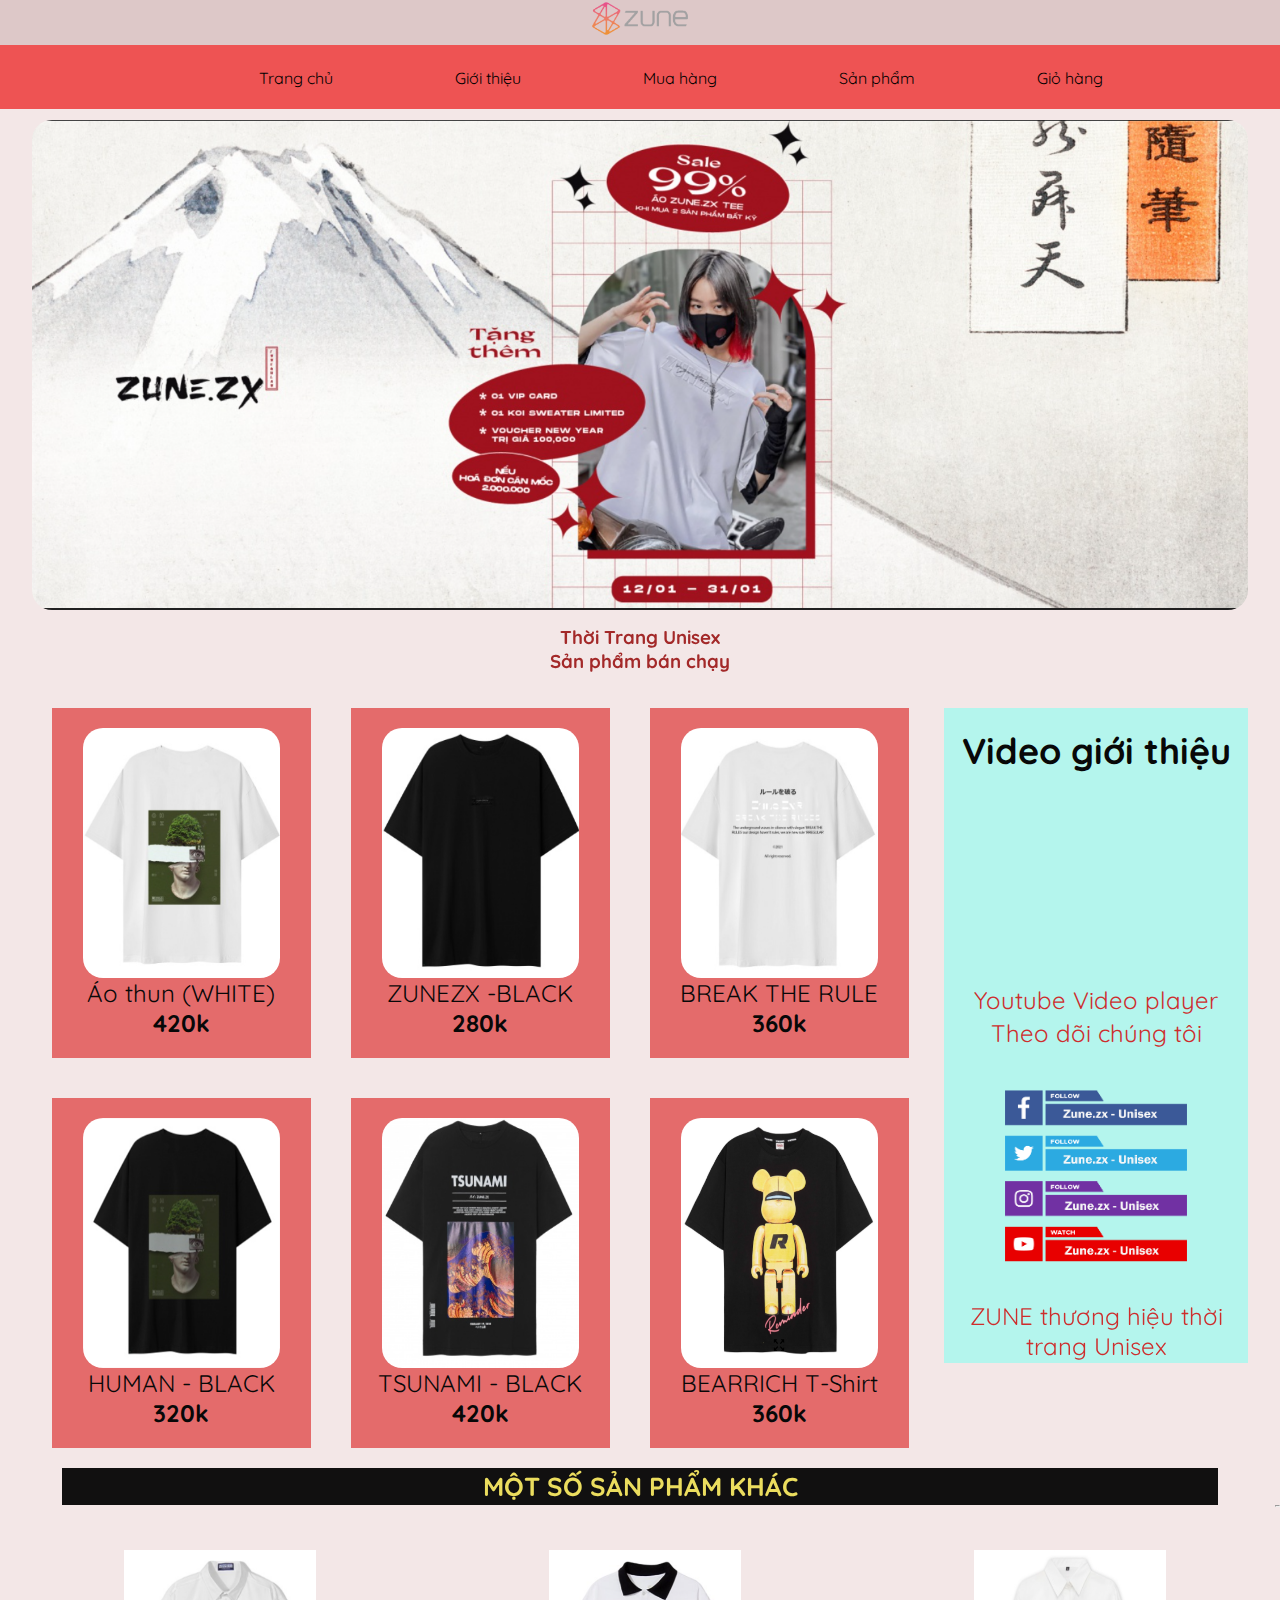
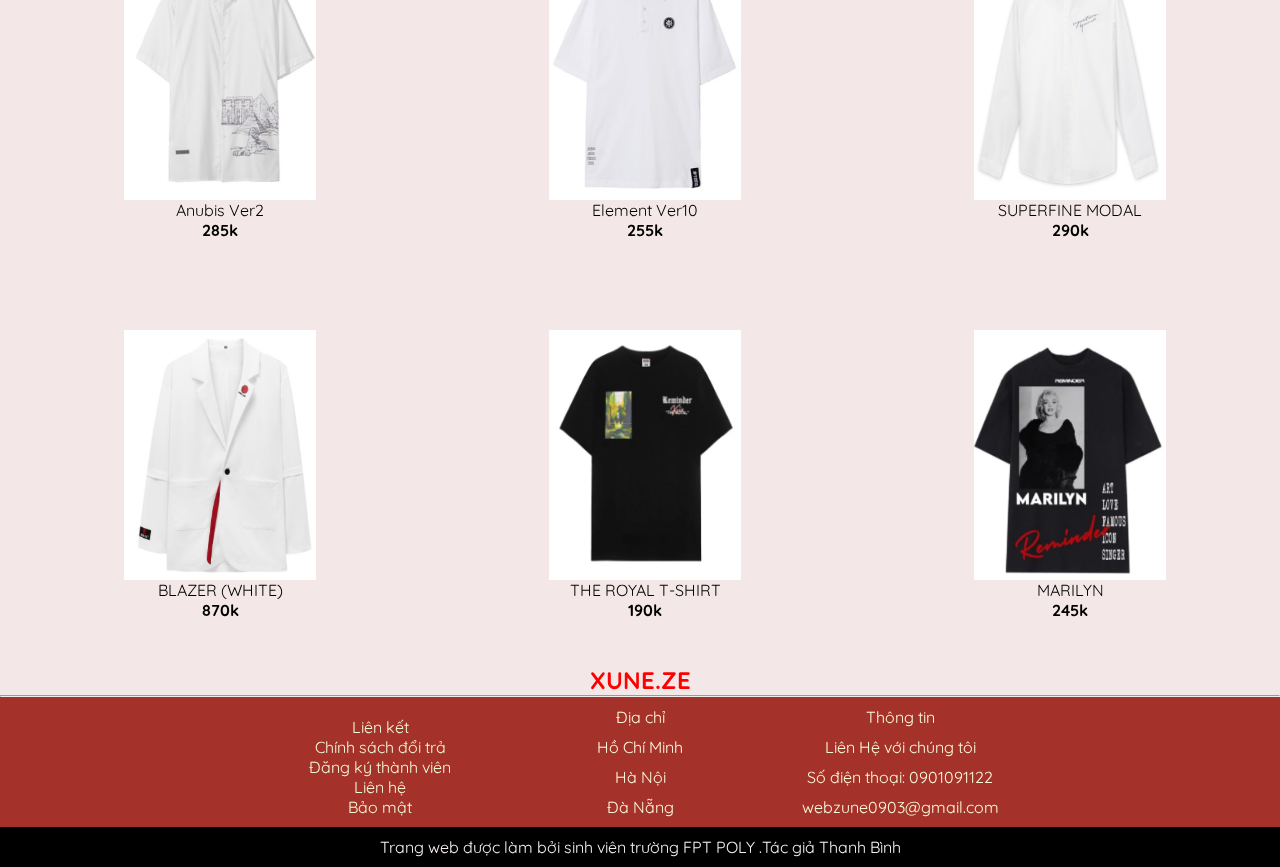
<file: index.html>
<html lang="en">
<head>
    <meta charset="UTF-8">
    <meta http-equiv="X-UA-Compatible" content="IE=edge">
    <meta name="viewport" content="width=device-width, initial-scale=1.0">
    <title>Trang chủ - ASM WEB1013</title>
    <!--styles-->
    <link href="./CSS/styles.css" rel="stylesheet" />
</head>
<body> 
    <header>
        <div class="thongbao">
          <img class="logothuonghieu" src="./images/logo.png" alt="">
        </div>

        <div class="menu-logo">
            <div class="logo">
                <nav class="phandau">
                    <a href="index.html">Trang chủ</a>
                    <a href="gioithieu.html">Giới thiệu</a>
                    <a href="login.html">Mua hàng</a>
                    <a href="sanpham.html">Sản phẩm</a>
                   
                    <a href="giohang.html" > Giỏ hàng </a>  
                </nav>
            </div>
             
        </div>
    </header>
    
    <div class="banner">
        <img src="images/hinhbanner.png" alt="">
        <div class="product">
            <h3 class ="heading"> Thời Trang Unisex <br> Sản phẩm bán chạy </h3>
        </div>

        <did class="row"> 
            <div class="leftcolumn">
            <div class="card-news">
                <a href="details.html"><img  class="images" src="images/áo thun.png"></a>   
                <p> Áo thun (WHITE)</p>
                <b>420k</b>
            </div>
            <div class="card-news">             
                <a href="details.html"><img   class="images" src="images/hinhao2.png"></a>   
                <p>ZUNEZX -BLACK
                    </p>
                <b>280k</b>
            </div>

            <div class="card-news"> 
                <a href="details.html"><img class="images"  src="images/hinhao3.png"></a>   
                <p> BREAK THE RULE 
                   </p>
                <b>360k</b>
            </div>

            <div class="card-news">
                <a href="details.html"><img  class="images" src="images/hinhao6.png"></a>   
                <p>HUMAN  - BLACK
                    </p>
                <b>320k</b>
            </div>

            <div class="card-news">
                <a href="details.html"><img  class="images" src="images/hinh4.png"></a>   
                <p> TSUNAMI  - BLACK
                  </p>
                <b>420k</b>
            </div>

            <div class="card-news">
                <a href="details.html"><img  class="images" src="images/hinhao5.png"></a>   
                <p> BEARRICH T-Shirt
                  </p>
                <b>360k</b>
            </div>

        </div>
        <div class="rightcolumn">
            <div class="cardvideo">
                <h2> Video giới thiệu </h2>
                <br>
                <iframe  src="https://www.youtube.com/embed/mnlqII5BN1E" title="YouTube video player" frameborder="0" allow="accelerometer; autoplay; clipboard-write; encrypted-media; gyroscope; picture-in-picture" allowfullscreen></iframe><br>
                <br> <p>Youtube Video player</p>
                <p>Theo dõi chúng tôi</p>
                <p><img  class="images" src="images/png.png">
            ZUNE thương hiệu thời trang Unisex</p> 
            </div></div>
        </div>
    </div>
    <div class="product"> <h2 class="heading2" ><b>MỘT SỐ SẢN PHẨM KHÁC</b></h2>  </div>  
    <div class="product">
        <div class="list-product">
            <div class="product-item">
            <img   class="images" src="images/sơ mi nữa nè.png" alt=""> 
            <p> Anubis Ver2
          </p>
          <b>285k</b>
        </div>
        <div class="list-product">
            <div class="product-item">
       
            <img  class="images" src="images/lại là áo.png" alt=""> 
            <p> Element Ver10
          </p>
          <b>255k</b>
        </div>
        <div class="list-product">
            <div class="product-item">
       
            <img  class="images" src="images/sơ mi1.png" alt=""> 
            <p>SUPERFINE MODAL
          </p>
          <b>290k</b>
        </div></div>
        <div class="list-product">
            <div class="product-item">
       
            <img  class="images" src="images/áo số2.png" alt=""> 
            <p>BLAZER (WHITE)
                </p>
         
          <b>870k</b>
        </div></div>
        <div class="list-product">
            <div class="product-item">
       
            <img  class="images" src="images/áo đenn.png" alt=""> 
            <p> THE ROYAL T-SHIRT
                
          </p>
          <b>190k</b>
        </div></div>
        <div class="list-product">
            <div class="product-item">
       
            <img   class="images" src="images/áo đen.png" alt=""> 
            <p>MARILYN
          </p>
          <b>245k</b>
        </div></div>
    </div>
    </div>
    </div>
    
 

    <hr>
    <div class="product"> <h2 class="heading3" ><b>XUNE.ZE</b></h2>
        <hr>
      <footer>
            <div class="about footer-item">
              <a>Liên kết</a>
                <a href="">Chính sách đổi trả </a>
                <a href="">Đăng ký thành viên  </a>
                <a href="#">Liên hệ  </a>
                <a href="#">Bảo mật</a>
            </div>
            <div class="link footer-item">
                <a>Địa chỉ</a>
                <a href="#">Hồ Chí Minh</a>
                <a href="#">Hà Nội</a>
                <a href="#">Đà Nẵng</a>
            
            </div>
            <div class=" footer-item">
                <p> Thông tin</p>
                <p>Liên Hệ với chúng tôi </p>
                <p href=""> Số điện thoại: 0901091122 </p>
                <p href="">webzune0903@gmail.com</p>
    
        </div>
    </div> 
    <div class="tacgia">
        <p>Trang web được làm bởi sinh viên trường FPT POLY .Tác giả Thanh Bình</p>
    </div>


    <div class="backtotop">
        <a href="#top"><i class="bx bxs-chevron-up"></i></a>
    </div>
</body>
</html>
</file>
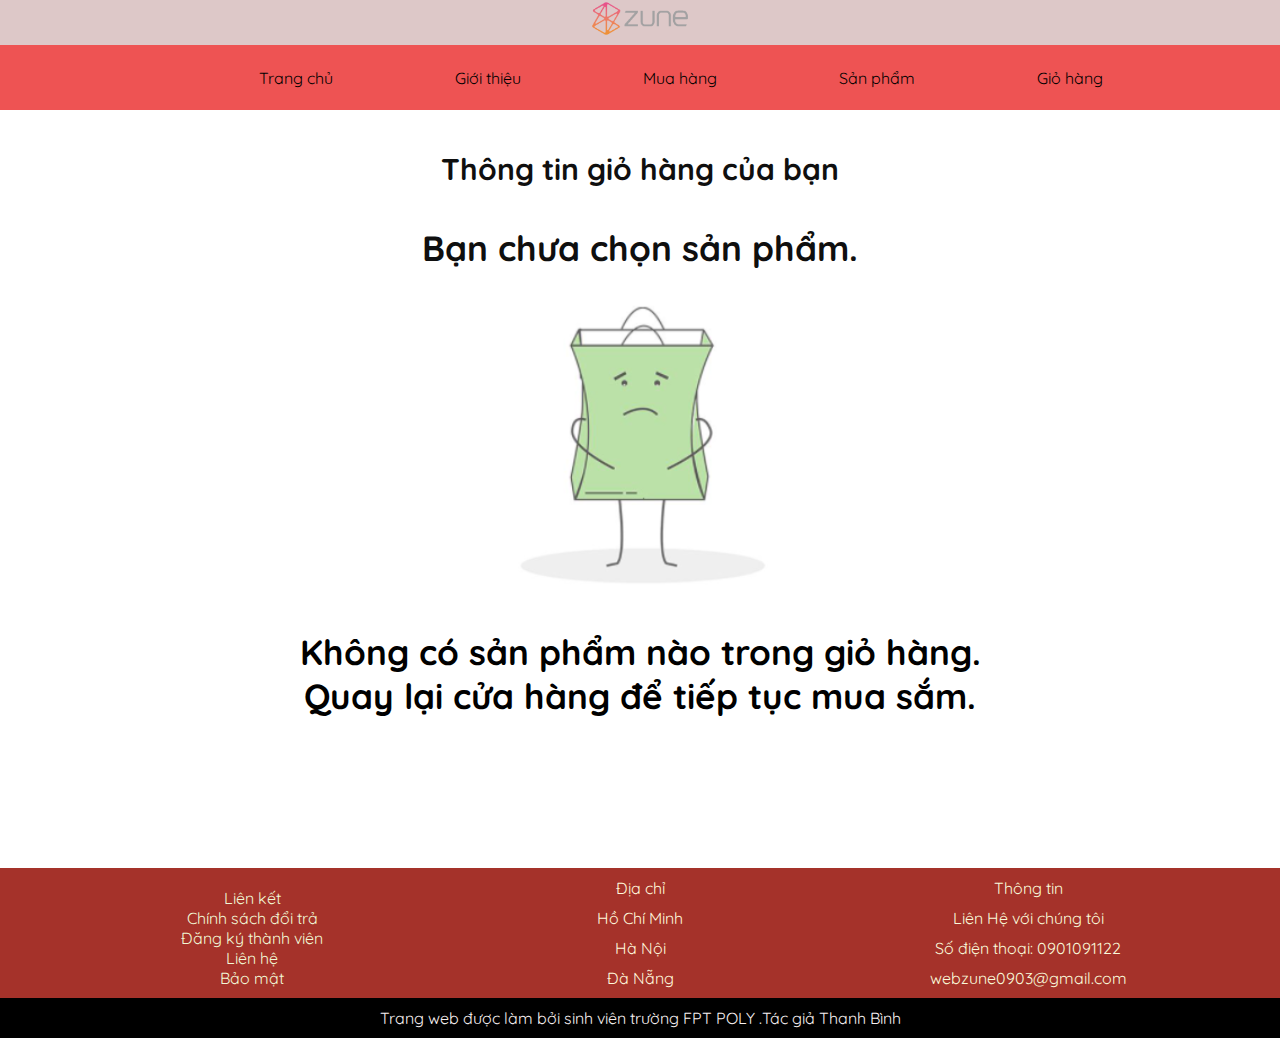
<file: giohang.html>
<!DOCTYPE html>
<html lang="en">
<head>
    <meta charset="UTF-8">
    <meta http-equiv="X-UA-Compatible" content="IE=edge">
    <meta name="viewport" content="width=device-width, initial-scale=1.0">
    <title>giỏ hàng của bạn</title>
    <link href="./CSS/giohang.css" rel="stylesheet" />
</head>
<body>
    <header>
        <div class="thongbao">
            <img class="logothuonghieu" src="./images/logo.png" alt="">
          </div>

        <div class="menu-logo">
            <div class="logo">
                <nav>
                    <a href="index.html">Trang chủ</a>
                    <a href="gioithieu.html">Giới thiệu</a>
                    <a href="login.html">Mua hàng</a>
                    <a href="sanpham.html">Sản phẩm</a>
                   
                    <a href="giohang.html" > Giỏ hàng </a>  
                </nav>
            </div>
        </div></header>
        
    </header>

    <div class="row">
        <div class="col-sm-12">
                <strong class="text1">Thông tin giỏ hàng của bạn</strong>
            
        <div class="text1">
            <br>
            <h3>Bạn chưa chọn sản phẩm.</h3>
            <div>
                <img src="./images/chưamhuasp.png">
            </div>
            <h4><a class="chonsp" href="sanpham.html">Không có sản phẩm nào trong giỏ hàng.
                <br> Quay lại cửa hàng để tiếp tục mua sắm.</a></h4>
        </div>
    </div>
</div>
    <footer>
        <div class="about footer-item">
          <a>Liên kết</a>
            <a href="">Chính sách đổi trả </a>
            <a href="">Đăng ký thành viên  </a>
            <a href="#">Liên hệ  </a>
            <a href="#">Bảo mật</a>
        </div>
        <div class="link footer-item">
            <a>Địa chỉ</a>
            <a href="#">Hồ Chí Minh</a>
            <a href="#">Hà Nội</a>
            <a href="#">Đà Nẵng</a>
        
        </div>
        <div class=" footer-item">
            <p> Thông tin</p>
            <p>Liên Hệ với chúng tôi </p>
            <p href=""> Số điện thoại: 0901091122 </p>
            <p href="">webzune0903@gmail.com</p>

    </div>
</div> 
<div class="tacgia">
    <p>Trang web được làm bởi sinh viên trường FPT POLY .Tác giả Thanh Bình</p>
</div>
</body>
</html>
</file>
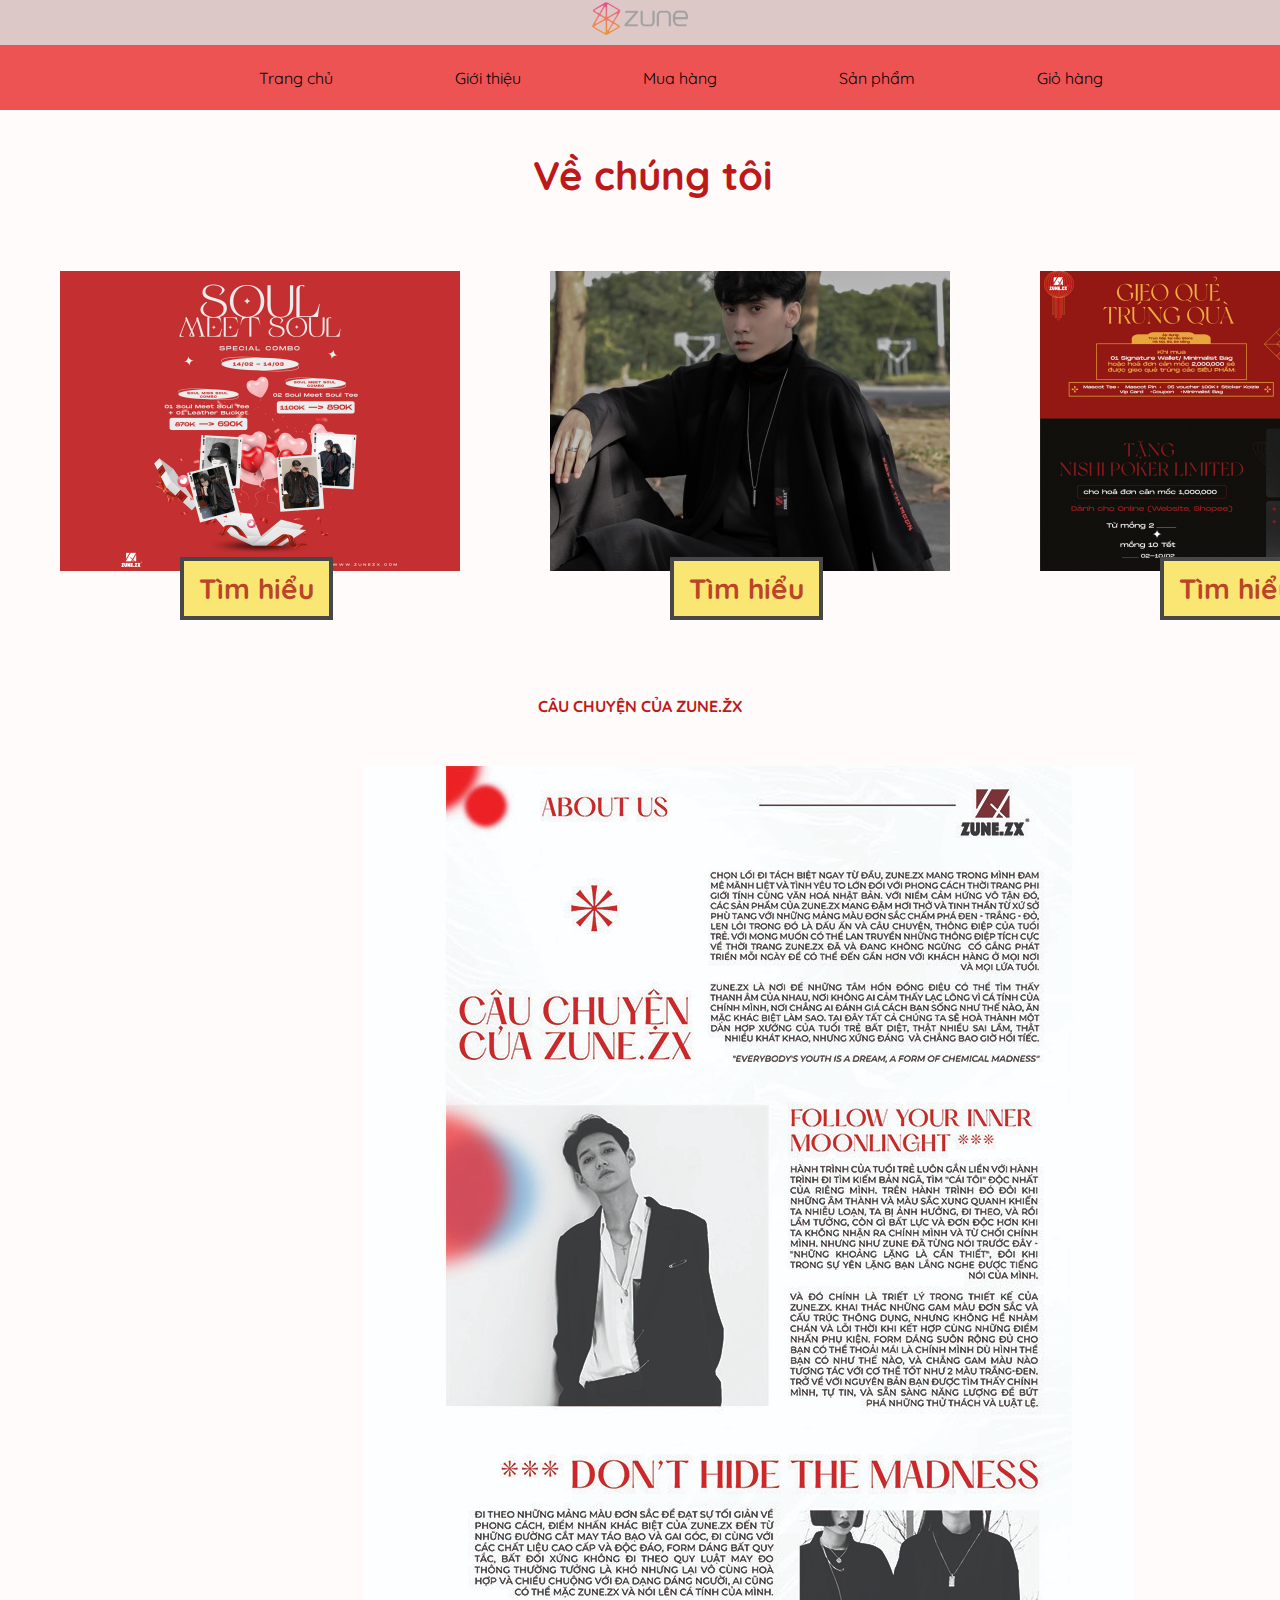
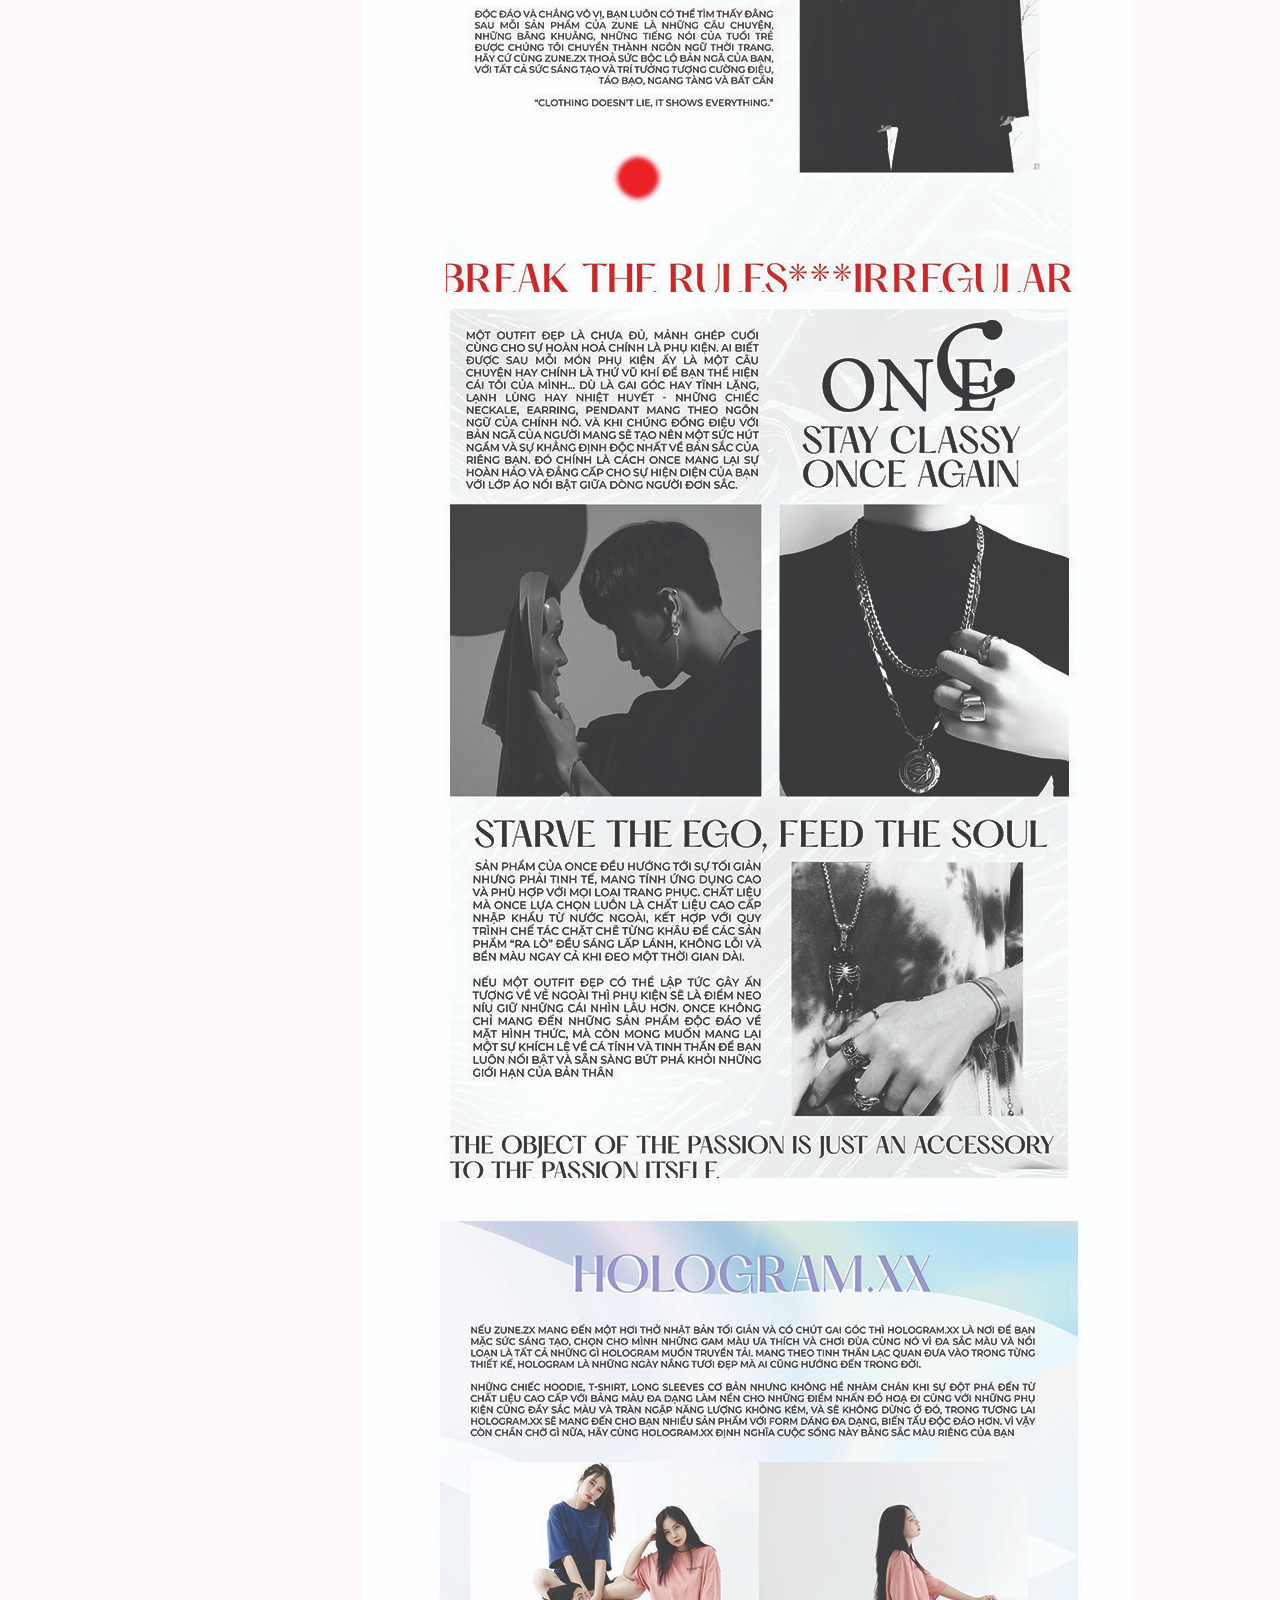
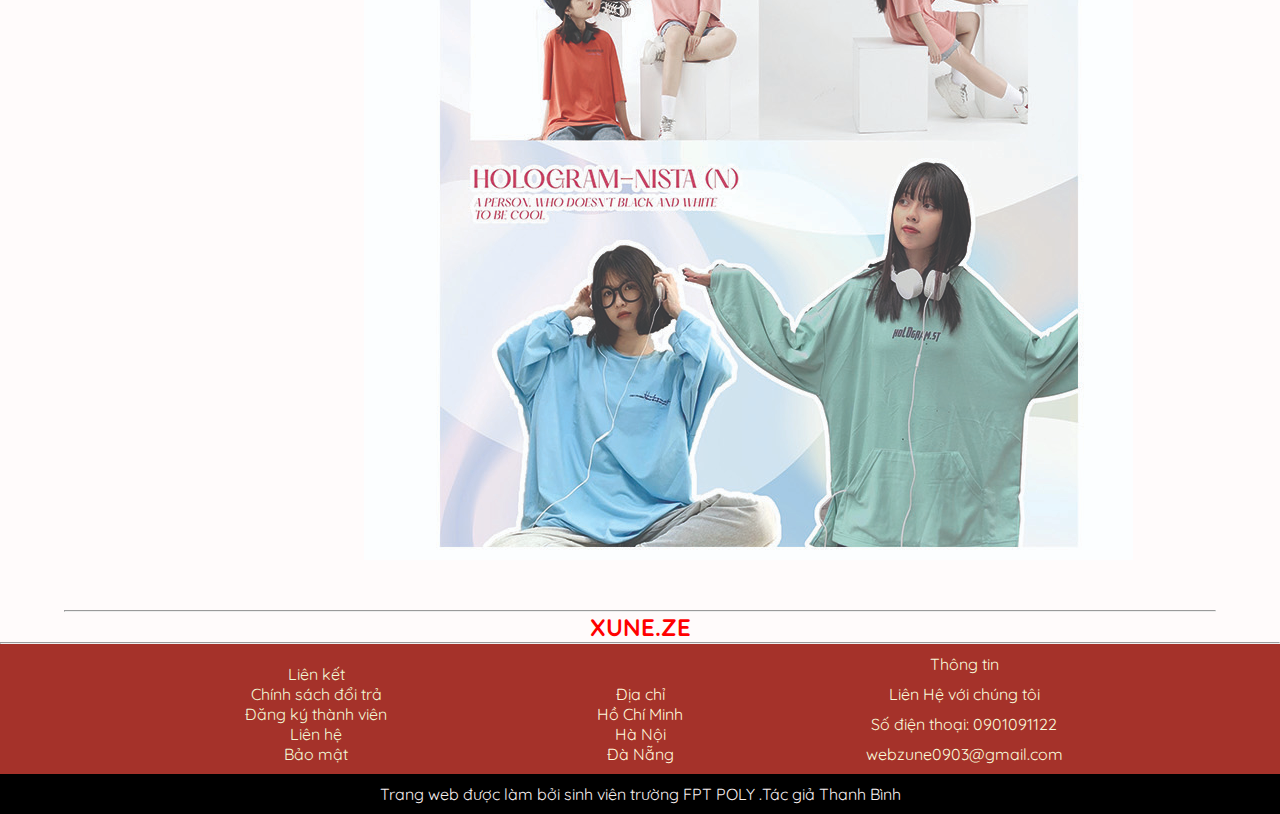
<file: gioithieu.html>
<html lang="en">
<head>
    <meta charset="UTF-8">
    <meta http-equiv="X-UA-Compatible" content="IE=edge">
    <meta name="viewport" content="width=device-width, initial-scale=1.0">
    <title> giới thiệu </title>
    <link href="./CSS/gioithieu.css" rel="stylesheet" />
</head>
<body>
    <header>
        <div class="thongbao">
            <img class="logothuonghieu" src="./images/logo.png" alt="">
          </div>

        <div class="menu-logo">
            <div class="logo">
                <nav>
                    <a href="index.html">Trang chủ</a>
                    <a href="gioithieu.html">Giới thiệu</a>
                    <a href="login.html">Mua hàng</a>
                    <a href="sanpham.html">Sản phẩm</a>
                   
                    <a href="giohang.html" > Giỏ hàng </a>  
                </nav>
            </div>
        </div></header>
        
    </header>
 


        <div class="main">
            <h1 class="heading">Về chúng tôi</h1>
            
            <div class="images">
                <div class="images-item">
                <img  class="anh" src="images/vlt1.png" alt="">
                <a href="" class="timhieu">Tìm hiểu</a>
            </div>
            
            <div class="images">
                <div class="images-item">
                <img class="anh" src="images/vlt2.jpg" alt="">
                <a href="" class="timhieu">Tìm hiểu</a>
               
            </div>
         
            <div class="images">
                <div class="images-item">
                <img  class="anh" src="images/vlt3.png" alt="">
               
                 <a href="" class="timhieu">Tìm hiểu</a>
                 
            </div>
            </div>
           
        </div>
        </div>
    </div>
<br><br>
        <div class="content">
            <div class="content-item">
            <h4>CÂU CHUYỆN
                CỦA ZUNE.ŽX </h4>
   
        </div>
        
            <div class="content-item">
             <img  class="anh2" src="images/về chúng tôi.jpg" alt="">
           
        </div>
    <hr>
</div>
    <div class="product"> <h2 class="heading3" ><b>XUNE.ZE</b></h2>
        <hr>
      <footer>
            <div class="about footer-item">
              <a>Liên kết</a>
                <a href="">Chính sách đổi trả </a>
                <a href="">Đăng ký thành viên  </a>
                <a href="#">Liên hệ  </a>
                <a href="#">Bảo mật</a>
            </div>
            <div class="link footer-item">
                <a>Địa chỉ</a>
                <a href="#">Hồ Chí Minh</a>
                <a href="#">Hà Nội</a>
                <a href="#">Đà Nẵng</a>
            
            </div>
            <div class=" footer-item">
                <p> Thông tin</p>
                <p>Liên Hệ với chúng tôi </p>
                <p href=""> Số điện thoại: 0901091122 </p>
                <p href="">webzune0903@gmail.com</p>
    
        </div>
    </div> 
    <div class="tacgia">
        <p>Trang web được làm bởi sinh viên trường FPT POLY .Tác giả Thanh Bình</p>
    </div>


    <div class="backtotop">
        <a href="#top"><i class="bx bxs-chevron-up"></i></a>
    </div>
</body>
</html>
</file>
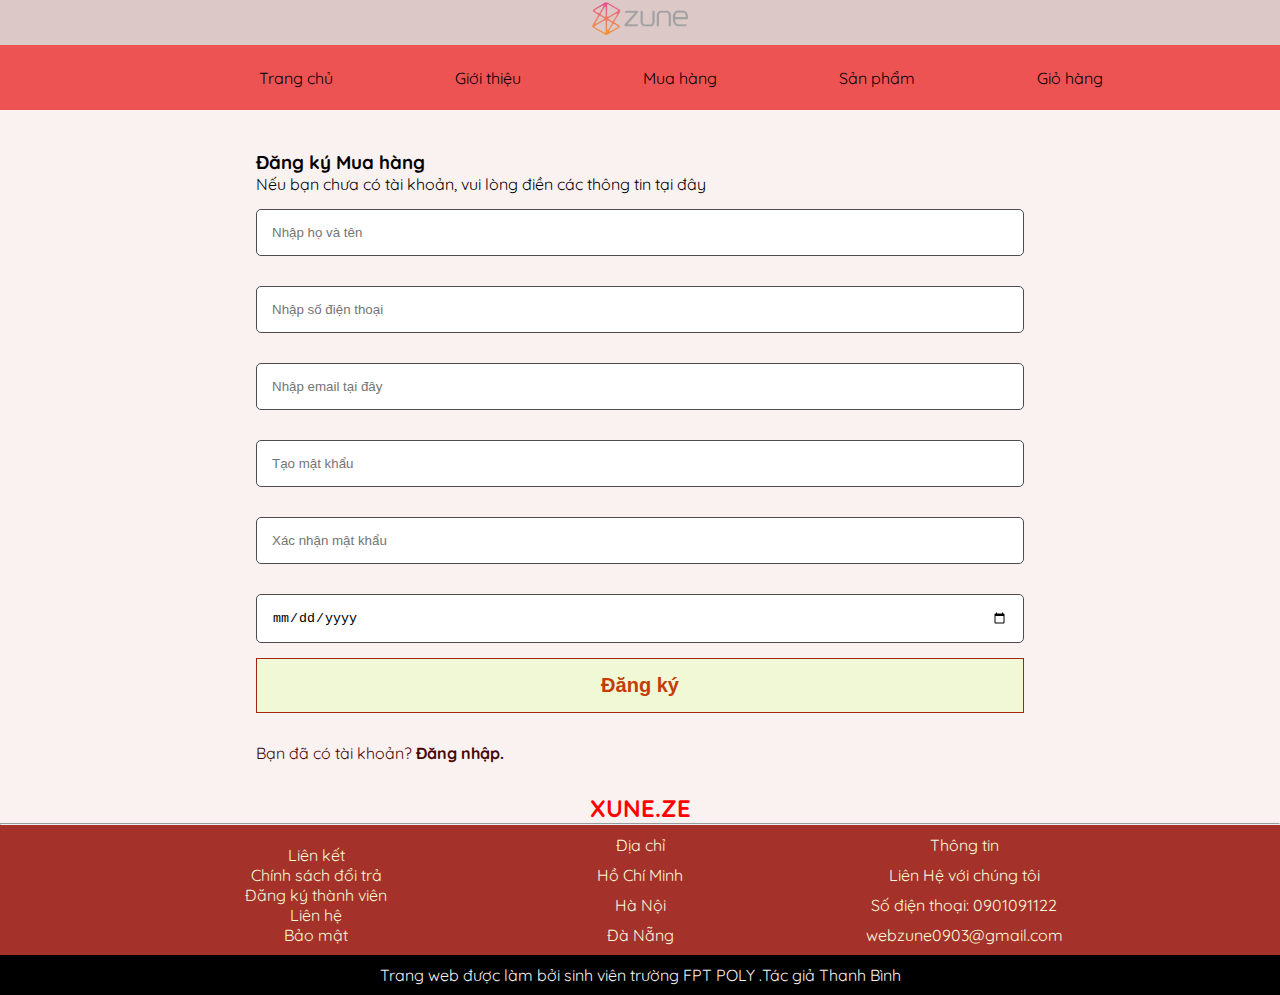
<file: login.html>
<html lang="en">
<head>
    <meta charset="UTF-8">
    <meta http-equiv="X-UA-Compatible" content="IE=edge">
    <meta name="viewport" content="width=device-width, initial-scale=1.0">
    <title>lg đăng ký thành viên</title>
    <link href="./CSS/login.css" rel="stylesheet" />
</head>
<body>
    <header>
        <div class="thongbao">
            <img class="logothuonghieu" src="./images/logo.png" alt="">
          </div>

        <div class="menu-logo">
            <div class="logo">
                <nav>
                    <a href="index.html">Trang chủ</a>
                    <a href="gioithieu.html">Giới thiệu</a>
                    <a href="login.html">Mua hàng</a>
                    <a href="sanpham.html">Sản phẩm</a>
                    
                    <a href="giohang.html" > Giỏ hàng </a>  
                </nav>
            </div>
        </div>
        
    </header>
    <div class="login-form">
        <h3 class="heading">Đăng ký Mua hàng</h3>
        <p>Nếu bạn chưa có tài khoản, vui lòng điền các thông tin tại đây</p>
        <form action="">
            <input type="text" placeholder="Nhập họ và tên">
            <input type="text" placeholder="Nhập số điện thoại">
            <input type="email" placeholder="Nhập email tại đây">
            <input type="password" placeholder="Tạo mật khẩu">
            <input type="password" placeholder="Xác nhận mật khẩu">
            <input type="date">
            <button>Đăng ký</button>
        </form>
        <a href="" class="link-login">Bạn đã có tài khoản? <b>Đăng nhập.</b></a>


    </div>
    <div class="product"> <h2 class="heading3" ><b>XUNE.ZE</b></h2>
        <hr>
      <footer>
            <div class="about footer-item">
              <a>Liên kết</a>
                <a href="">Chính sách đổi trả </a>
                <a href="">Đăng ký thành viên  </a>
                <a href="#">Liên hệ  </a>
                <a href="#">Bảo mật</a>
            </div>
            <div class="link footer-item">
                <a>Địa chỉ</a>
                <a href="#">Hồ Chí Minh</a>
                <a href="#">Hà Nội</a>
                <a href="#">Đà Nẵng</a>
            
            </div>
            <div class=" footer-item">
                <p> Thông tin</p>
                <p>Liên Hệ với chúng tôi </p>
                <p href=""> Số điện thoại: 0901091122 </p>
                <p href="">webzune0903@gmail.com</p>
    
        </div>
    </div> 
    <div class="tacgia">
        <p>Trang web được làm bởi sinh viên trường FPT POLY .Tác giả Thanh Bình</p>
    </div>


    <div class="backtotop">
        <a href="#top"><i class="bx bxs-chevron-up"></i></a>
    </div>
</body>
</html>
</file>
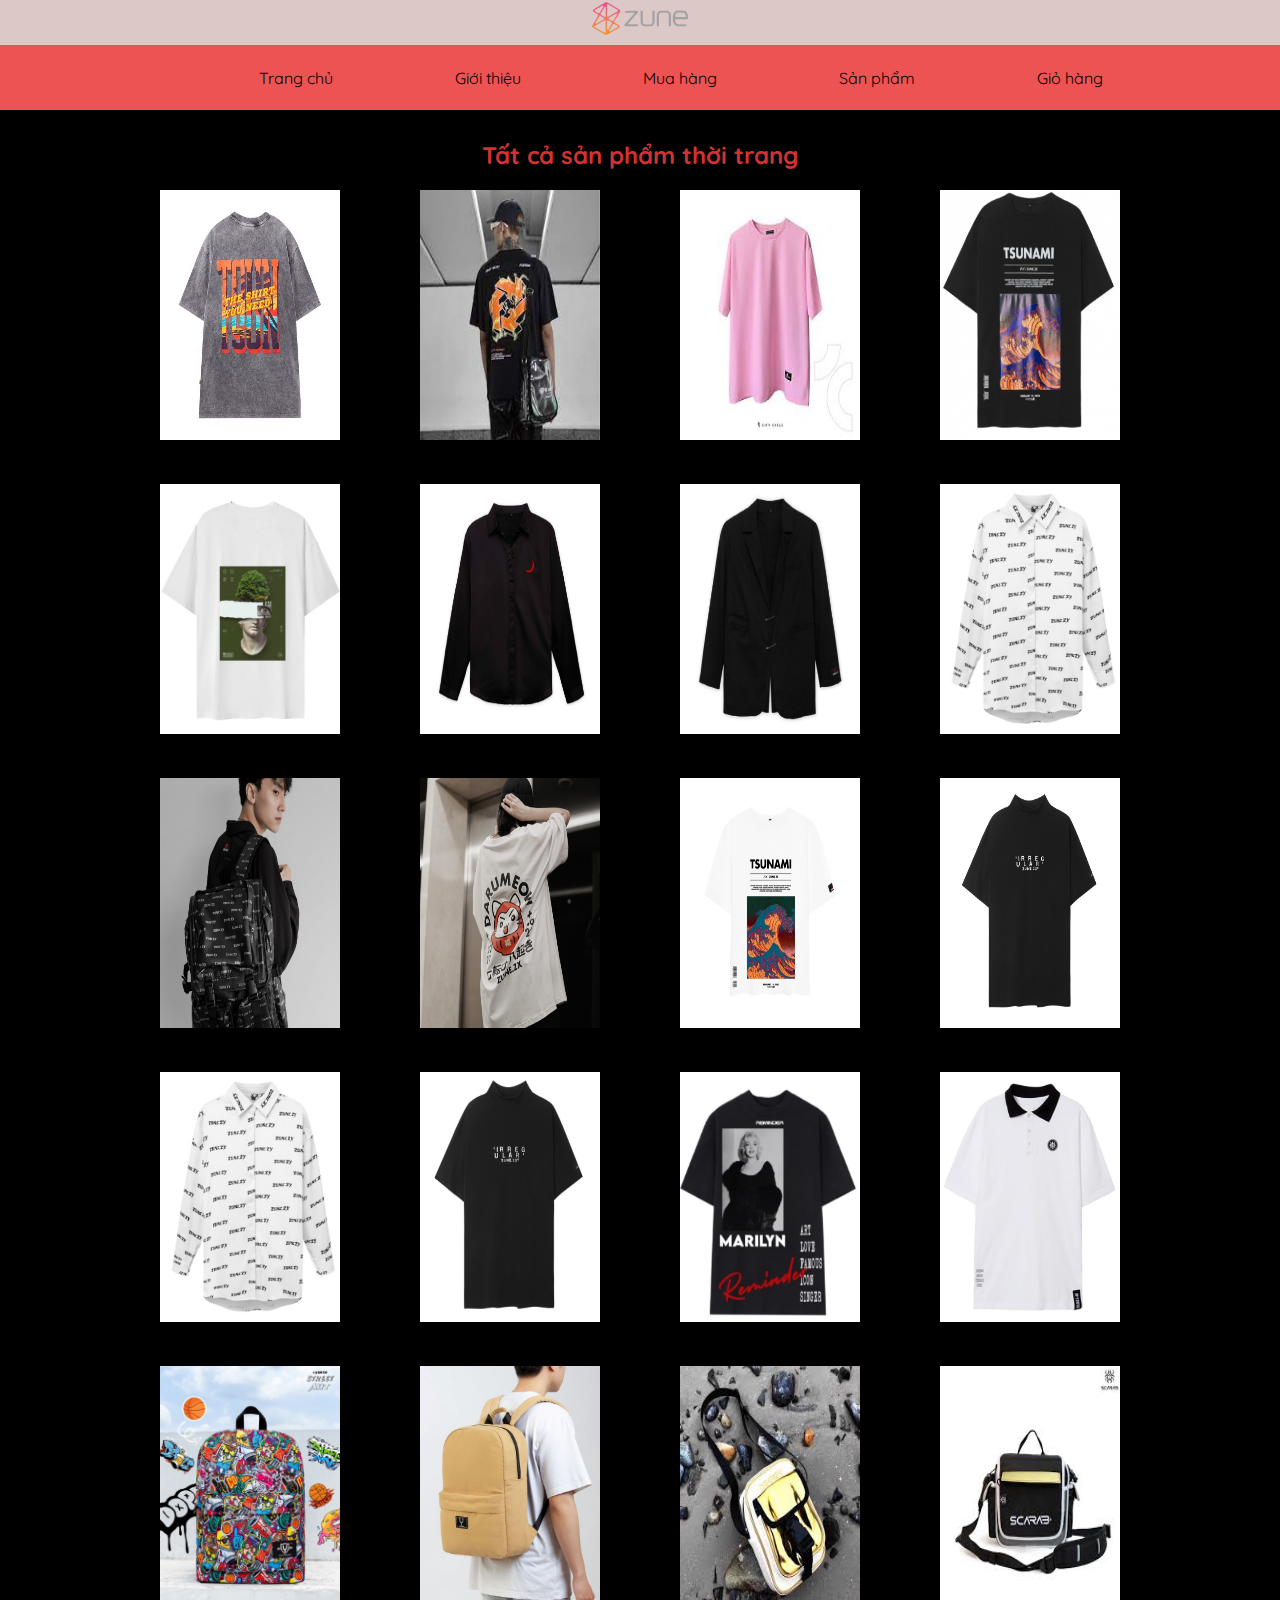
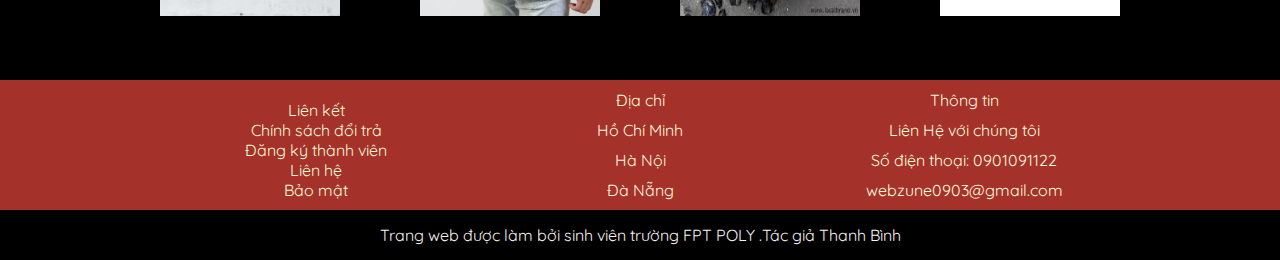
<file: sanpham.html>
<!DOCTYPE html>
<html lang="en">

<head>
    <meta charset="UTF-8">
    <meta http-equiv="X-UA-Compatible" content="IE=edge">
    <meta name="viewport" content="width=device-width, initial-scale=1.0">
    <title>sản phẩm </title>
    <link href="./CSS/sanpham.css" rel="stylesheet">
</head>

<body>

    <header>
        <div class="thongbao">
            <img class="logothuonghieu" src="./images/logo.png" alt="">
          </div>

        <div class="menu-logo">
            <div class="logo">
                <nav>
                    <a href="index.html">Trang chủ</a>
                    <a href="gioithieu.html">Giới thiệu</a>
                    <a href="login.html">Mua hàng</a>
                    <a href="sanpham.html">Sản phẩm</a>
                    
                    <a href="giohang.html"> Giỏ hàng </a>
                </nav>
            </div>
        </div>
    </header>




    <div class="main">
        <h2 class="heading"> Tất cả sản phẩm thời trang </h2>
        <div class="box-product">
            
            

            <div class="images">
                <div class="images-item">
                    <img class="anh" src="images/anhao3.png" alt>
                </div>
            </div>
            <div class="images">
                <div class="images-item">
                    <img class="anh" src="images/anh.png" alt>
                </div>
            </div>
            <div class="images">
                <div class="images-item">
                    <img class="anh" src="images/anh2.png" alt>
                </div>
            </div>
            <div class="images">
                <div class="images-item">
                    <img class="anh" src="images/hinh4.png" alt>
                </div>



            </div>
            <div class="images">
                <div class="images-item">
                    <img class="anh" src="images/áo thun.png" alt>
                </div>
            </div>
            <div class="images">
                <div class="images-item">
                    <img class="anh" src="images/111.png" alt>
                </div>
            </div>
            <div class="images">
                <div class="images-item">
                    <img class="anh" src="images/112.png" alt>
                </div>
            </div>

            <div class="images">
                <div class="images-item">
                    <img class="anh" src="images/Ảnh chụp màn hình 2022-02-17 223725.png" alt>
                    <!-- <a href="" class="mua-ngay">Mua ngay</a> -->
                </div>
            </div>
           

            
            </div>
        </div>
    </div>

    </div>
    </div>


    <div class="main">
       
            

            <div class="images">
                <div class="images-item">
                    <img class="anh" src="images/114.png" alt>
                </div>
            </div>

            <div class="images">
                <div class="images-item">
                    <img class="anh" src="images/115.png" alt>
                </div>
            </div>

            <div class="images">
                <div class="images-item">
                    <img class="anh" src="images/116.png" alt>
                </div>
            </div>
            
            <div class="images">
                <div class="images-item">
                    <img class="anh" src="images/117.png" alt>
                </div>
            </div>
        </div>
    </div>

    </div>
    </div>


    <div class="main">
       
            

            <div class="images">
                <div class="images-item">
                    <img class="anh" src="images/Ảnh chụp màn hình 2022-02-17 223725.png" alt>
                </div>
            </div>

            <div class="images">
                <div class="images-item">
                    <img class="anh" src="images/Ảnh chụp màn hình 2022-02-17 223800.png" alt>
                </div>
            </div>

            <div class="images">
                <div class="images-item">
                    <img class="anh" src="images/áo đen.png" alt>
                </div>
            </div>
            <div class="images">
                <div class="images-item">
                    <img class="anh" src="images/lại là áo.png" alt>
                </div>
            </div>
        </div>
    </div>

    </div>
    </div>



    <div class="main">
       
            

            <div class="images">
                <div class="images-item">
                    <img class="anh" src="images/bán balo nữa.png" alt>
                </div>
            </div>

            <div class="images">
                <div class="images-item">
                    <img class="anh" src="images/balo2.png" alt>
                </div>
            </div>

            <div class="images">
                <div class="images-item">
                    <img class="anh" src="images/túi nè.png" alt>
                </div>
            </div>
            <div class="images">
                <div class="images-item">
                    <img class="anh" src="images/túi đeo2.png" alt>
                </div>
            </div>
        </div>
    </div>
<br><br>
    </div>
    </div>
<div class="footer">
    <footer>
        <div class="about footer-item">
            <a>Liên kết</a>
            <a href="">Chính sách đổi trả </a>
            <a href="">Đăng ký thành viên </a>
            <a href="#">Liên hệ </a>
            <a href="#">Bảo mật</a>
        </div>
        <div class="link footer-item">
            <a>Địa chỉ</a>
            <a href="#">Hồ Chí Minh</a>
            <a href="#">Hà Nội</a>
            <a href="#">Đà Nẵng</a>

        </div>
        <div class=" footer-item">
            <p> Thông tin</p>
            <p>Liên Hệ với chúng tôi </p>
            <p href=""> Số điện thoại: 0901091122 </p>
            <p href="">webzune0903@gmail.com</p>

        </div>
    </footer>
    </div>
    <div class="tacgia">
        <p>Trang web được làm bởi sinh viên trường FPT POLY .Tác giả Thanh Bình</p>
    </div>


    <div class="backtotop">
        <a href="#top"><i class="bx bxs-chevron-up"></i></a>
    </div>
</div>
</body>

</html>
</file>
<file: CSS/styles.css>
/* định dạng font chữ*/
@import url('https://fonts.googleapis.com/css2?family=Quicksand:wght@300;400;500;600;700&display=swap');
html{
    font-family: 'Quicksand', sans-serif;
}

*{
margin:0;
padding: 0;

}/* làm cố định header*/
header{
    position:fixed;
    top:0;
    left:0;
    right:0;
}
.thongbao{
    height: 45px;
    font-size: 30px;
    text-align: center;
    background:#ddc8c8;
    color:rgb(196, 0, 0);
   
   }
   .logothuonghieu{
       width:8%;

   }
   /* phần menu*/
   .menu-logo{
       width: 100%;
       height: 64px;
       margin: 0 ;
       background: #ee5353;
       position: relative;
       text-align: center;
   }
 
   
   .menu-logo .logo{
       position:absolute;
       left:200px;
        text-align: center;
   }
   .menu-logo nav a{
       text-decoration: none;
       color:#000000;
       line-height:66px ;
       margin:0 59px;
       text-align: center;
   }
   /* đổi màu chữ khi lick vô */
   .menu-logo nav a:hover{
       color:rgb(251, 255, 252);
       font-weight: bold;
      background-color: rgb(197, 59, 24);
       padding: 19.5px;
   }
/*banner*/
.banner {
    width: 95%;
    margin: 0 auto;
    margin-top:120px ;
}
.banner img{
max-width: 100%;
border-radius: 20px;  /*bo góc*/
}
.row {
    width: 100px;
    font-size: 24px;
    color: rgb(8, 8, 8);
    margin: 0 auto;
    text-align: center;
    margin-left: 30%;
}
/*cột trái*/
.leftcolumn{
    float:left;
    width:75%;
}
/* định dạng phần nội dung: thời trang unisex, sản phẩm bán chạy */
.product .heading{
    text-align:center;
    color:rgb(163, 41, 41);
    margin-top: 15px;
}
 
 /* hình ảnh bài viết*/
 .images {
    width: 90%; 
    height: 250px; 
 }
 .product .images{
     width: 25%;
     height:250px;
 }
  /* định dạng thẻ cho bài viết màu sắc các ô thẻ*/
  .card-news {
    width: 24%;
    background-color:rgba(226, 98, 98, 0.932);
    padding: 20px;
    margin: 20px;
    float: left;
   text-align: center;
 }
  /* clear float khác sau các cột*/
  .row:after {
    content: "";
    display: table;
    clear: both;
 }
  /*hiệu ứng mờ ảnh khi di chuột vào ảnh*/
  .card-news:hover img {
    opacity: 0.4 ;
    transform: scale(1.1);
}
 /*cột phải*/
.rightcolumn{
    float:right;
    width: 25%;
    background-color:rgb(180, 245, 237);
    padding-top: 20px;
    margin: 20px auto;
   
}
.card{  
    padding: 20px;
    margin-top:20px;
    text-align: center;
 }
/*định dạng video*/
.cardvideo p{
    padding: 1px;
    margin: 1px;
    text-align: center;
    width:"400"; height:"200";
    color:rgb(206, 45, 45);
  }
   /*định dạng hình ảnh cho phần heading2*/
 .product .list-product .product-item img{
    width:60%;
    height: 250px;
 }
 /* Chữ Một số sản phẩm khác*/
 .product .heading2{
     font-size: 26px;
     color:rgb(235, 221, 94);
     text-align:center;
     margin: auto;  
     width: 90%;
     background-color:rgb(17, 16, 16);
     padding:2px;
 }
 /*sản phẩm 2*/
 .product .list-product .product-item {
        width:25%;
        display: inline-block;
        float: left;
        text-align:center;
        padding: 40px;
        margin: 5px;
 }
 
 body{
     background-color: rgb(243, 231, 231);
 }
 .product .list-product .product-item{
     margin-left: 20px;
    
 }
 /*hiệu ứng mờ ảnh khi di chột vào*/
 .product .list-product .product-item:hover img{
    opacity: .3; 
    box-shadow: 15px 15px 15px rgb(7, 7, 7); 
    background-color:rgb(24, 24, 24);
    padding:0 5px;
    transform: scale(1.2);
    box-shadow: 0 0 5px rgb(0, 0, 0);

 }

  /*định dạng xune.ze*/
  .product .heading3{
    COLOR:RED;
    text-align-last: center;
 }
/*css footer*/
.product .heading{ 
    margin:15px auto ;}
footer{
    width: 100%;
    color:rgb(249, 250, 218);
    background:rgb(165, 50, 42);
    text-align-last: center;
}
footer .footer-item{
    width: 20%;/* căn khoảng cách nội dung*/
    display: inline-block;
    text-align-last: center;
}  
/*hover cho chữ ở cuối văn bản */
footer .footer-item :hover{
    color: #000;
}
footer .footer-item p{
    margin: 10px;
}
footer .link a{
    display: block;
    text-decoration: none;
    color:cornsilk;
    margin: 10px;
    text-align-last: center;
}
footer .about a{
    display: block;
    color:rgb(241, 248, 214);
    text-decoration: none;
    text-align: center;
}
.tacgia{
    background:rgb(0, 0, 0);
    color: rgb(247, 240, 240);
    text-align: center;
    padding: 10px;}
</file>
<file: CSS/giohang.css>
/* định dạng font chữ*/
@import url('https://fonts.googleapis.com/css2?family=Quicksand:wght@300;400;500;600;700&display=swap');
html{
    font-family: 'Quicksand', sans-serif;
}

*{
margin:0;
padding: 0;

}/* làm cố định header*/
header{
    position:fixed;
    top:0;
    left:0;
    right:0;
}
/* phan dau tien trong web*/
.thongbao{
    height: 45px;
    font-size: 30px;
    text-align: center;
    background:#ddc8c8;
    color:rgb(196, 0, 0);
   
   }
   .logothuonghieu{
    width:8%;

}
   /* phần menu*/
   .menu-logo{
       width: 100%;
       height: 65px;
       margin: 0 ;
       background: #ee5353;
       position: relative;
      
   }
   .menu-logo .logo{
       position:absolute;
       left:200px;
   }
   .menu-logo nav a{
       text-decoration: none;
       color:#000000;
       line-height:66px ;
       margin:0 59px;
       text-align: center;
   }
   /* đổi màu chữ khi lick vô */
   .menu-logo nav a:hover{
       color:rgb(251, 255, 252);
       font-weight: bold;
          background-color: rgb(197, 59, 24);
       padding: 19.5px;
   }

/*css footer*/
.product .heading{ 
    margin:15px auto ;}
     /*định dạng xune.ze*/
  .product .heading3{
    COLOR:RED;
    text-align-last: center;
 }
footer{
    width: 100%;
    color:rgb(249, 250, 218);
    background:rgb(165, 50, 42);
    text-align-last: center;
}
footer .footer-item{
    width: 30%;/* căn khoảng cách nội dung*/
    display: inline-block;
    text-align-last: center;
}  
/*hover cho chữ ở cuối văn bản */
footer .footer-item :hover{
    color: #000;
}
footer .footer-item p{
    margin: 10px;
}
footer .link a{
    display: block;
    text-decoration: none;
    color:cornsilk;
    margin: 10px;
    text-align-last: center;
}
footer .about a{
    display: block;
    color:rgb(241, 248, 214);
    text-decoration: none;
    text-align: center;
}
.tacgia{
    background:rgb(0, 0, 0);
    color: rgb(247, 240, 240);
    text-align: center;
    padding: 10px;}
/* giỏ hàng */
.row {
    display: -ms-flexbox;
    display: flex;
    -ms-flex-wrap: wrap;
    flex-wrap: wrap;
    margin: 150px;
    flex-direction: column;
    text-align: center;
}
.row .chonsp{
    color:#000000;
    text-decoration: none;
    font-size: 35px;

}
/* đổi màu cho chữ chọn sản phẩm */
.row .chonsp:hover{
    color:rgb(231, 61, 9);
}
/* chình màu sắc chữ cho chữ trong trang giỏ hàng */
.row .text1{
    color:#0f0f0f;
    font-size:30px;
}
</file>
<file: CSS/gioithieu.css>
/* định dạng font chữ*/
@import url('https://fonts.googleapis.com/css2?family=Quicksand:wght@300;400;500;600;700&display=swap');
html{
    font-family: 'Quicksand', sans-serif;
}


*{
margin:0;
padding: 0;

}/* làm cố định header*/
header{
    position:fixed;
    top:0;
    left:0;
    right:0;
}
/* phan dau tien trong web*/
.thongbao{
 height: 45px;
 font-size: 30px;
 text-align: center;
 background:#ddc8c8;
 color:rgb(196, 0, 0);

}
.logothuonghieu{
    width:8%;

}
/* phần menu*/
.menu-logo{
    width: 100%;
    height: 65px;
    margin: 0 ;
    background: #ee5353;
    position: relative;
   
}
.menu-logo .logo{
    position:absolute;
    left:200px;
}
.menu-logo nav a{
    text-decoration: none;
    color:#000000;
    line-height:66px ;
    margin:0 59px;
    text-align: center;
}
/* đổi màu chữ khi lick vô */
.menu-logo nav a:hover{
    color:rgb(251, 255, 252);
    font-weight: bold;
      background-color: rgb(197, 59, 24);
    padding: 19.5px;
}
/*css footer*/
.product .heading{ 
    margin:15px auto ;}
     /*định dạng xune.ze*/
  .product .heading3{
    COLOR:RED;
    text-align-last: center;
 
 }
footer{
    width: 100%;
    color:rgb(249, 250, 218);
    background:rgb(165, 50, 42);
    text-align-last: center;
}
footer .footer-item{
    width: 25%;/* căn khoảng cách nội dung*/
    display: inline-block;
    text-align-last: center;
}  
/*hover cho chữ ở cuối văn bản */
footer .footer-item :hover{
    color: #000;
}
footer .footer-item p{
    margin: 10px;
}
footer .link a{
    display: block;
    text-decoration: none;
    color:cornsilk;

    text-align-last: center;
}
footer .about a{
    display: block;
    color:rgb(241, 248, 214);
    text-decoration: none;
    text-align: center;
    
}
.tacgia{
    background:rgb(0, 0, 0);
    color: rgb(247, 240, 240);
    text-align: center;
    padding: 10px;}
    /* định dạng chữ về chúng tôi */
.main .heading{
    padding: 100px;
    text-align: center;
    color:#be1919;
    height: 20px;
    width: 80%;
    margin: 50px;
    margin-bottom: 1px;
    margin-left: 40px;
    margin-right: 40px;
    font-size: 40px;
}


.main .images {
   
    display: flex;
    gap: 0 20px;
    padding: 0 0px;
    width: 60%;
    width: left 20%;
    width:right 20%;
    margin-right: 10PX;
    margin-left: 10px;
}
.main .images .images-item .anh{
    margin-right: 10px;
    margin-left: 10px;
    text-align: center;
    margin-left: 50px
    
}
/* định dạng hình ảnh về chúng tôi */
.main .images .images-item{
  margin:0px auto;
}


.main .images .images-item:hover{
    transform:scale(1.1);
    transition:all .3s linear;
}
/* định dạng cho chữ */

.main .images .images-item .timhieu{
    
    top:80%;
    left:150px;
    color: rgb(187, 69, 40);
    font-weight: bold;
    text-decoration:none;
    border: 4px solid rgb(71, 71, 71);
    padding:10px 15px;
    font-size:28px;
    background-color: rgb(250, 230, 115);
    margin: 125px;
    margin-right: 40px;
    margin-left: 170px;

}
.main .images .images-item .timhieu:hover{
    top:80%;
    left:50px;
    color: rgb(187, 69, 40);
    font-weight: bold;
    text-decoration:none;
    border: 4px solid rgb(54, 50, 50);
    padding:10px 15px;
    font-size:28px;
    background-color: rgb(245, 215, 43);
   
}
/* CHỮ  */
.main .images .images-item .timhieu:hover{
    background-color: rgb(235, 235, 235);
    color:rgb(226, 226, 51);
    border:4px solid rgb(167, 43, 43);
    transition:all .3s linear;
    
}
.main .images .images-item .timhieu:hover{
    background-color: rgb(235, 235, 235);
    color:rgb(226, 226, 51);
    border:4px solid rgb(167, 43, 43);
    transition:all .3s linear;
}
/* css content */
.content{
    width: 90%;
    margin: 0 auto;
    margin-top: 50px;
    
}
.content .content-item{
    margin: 50px 0;
}
.content-item h4{
    margin-bottom: 15px;
}
.anh2{
   margin: 0 300px;
}
.content-item {
    color:#be1919;
    text-align: center;
}
body{
    background-color: rgb(255, 251, 251);
}
</file>
<file: CSS/login.css>
/* định dạng font chữ*/
@import url('https://fonts.googleapis.com/css2?family=Quicksand:wght@300;400;500;600;700&display=swap');
html{
    font-family: 'Quicksand', sans-serif;
}

*{
margin:0;
padding: 0;

}/* làm cố định header*/
header{
    position:fixed;
    top:0;
    left:0;
    right:0;
}
/* phan dau tien trong web*/
.thongbao{
    height: 45px;
    font-size: 30px;
    text-align: center;
    background:#ddc8c8;
    color:rgb(196, 0, 0);
   
   }
   .logothuonghieu{
    width:8%;

}
   /* phần menu*/
   .menu-logo{
       width: 100%;
       height: 65px;
       margin: 0 ;
       background: #ee5353;
       position: relative;
      
   }
   .menu-logo .logo{
       position:absolute;
       left:200px;
   }
   .menu-logo nav a{
       text-decoration: none;
       color:#000000;
       line-height:66px ;
       margin:0 59px;
       text-align: center;
   }
   /* đổi màu chữ khi lick vô */
   .menu-logo nav a:hover{
       color:rgb(251, 255, 252);
       font-weight: bold;
       background-color: rgb(116, 192, 228); 
       padding: 19.5px;
   }

/*css footer*/
.product .heading{ 
    margin:15px auto ;}
     /*định dạng xune.ze*/
  .product .heading3{
    COLOR:RED;
    text-align-last: center;
 }
footer{
   
    width: 100%;
    color:rgb(249, 250, 218);
    background:rgb(165, 50, 42);
    text-align-last: center;
}
footer .footer-item{
    width: 25%;/* căn khoảng cách nội dung*/
    display: inline-block;
    text-align-last: center;
}  
/*hover cho chữ ở cuối văn bản */
footer .footer-item :hover{
    color: #000;
}
footer .footer-item p{
    margin: 10px;
}
footer .link a{
    display: block;
    text-decoration: none;
    color:cornsilk;
    margin: 10px;
    text-align-last: center;
}
footer .about a{
    display: block;
    color:rgb(241, 248, 214);
    text-decoration: none;
    text-align: center;
}
.tacgia{
    background:rgb(0, 0, 0);
    color: rgb(247, 240, 240);
    text-align: center;
    padding: 10px;}


/* css cho login */
.login-form{
    padding-top: 150px;
   
    margin-top: 300px;
    width:60%;
    margin-top:  0 auto;
    margin: 0 auto;
    
}
.login-form form{
    display: flex;
    /* dán các thẻ con thành hàng dọc */
    flex-direction:column;
}

.login-form form input{
    padding: 15px 15px;
    border:1px solid rgb(78, 76, 76);
    outline:none;
    margin:15px 0px;
    border-radius: 5px;
}
 
.login-form form input:focus{
    background: #dee7a8;
    color:rgb(0, 0, 0);
    transition: all .4s linear;
}
.login-form form button{
    padding: 15px;
    background: rgb(241, 248, 214);
    border:1px solid rgb(161, 39, 18);
    font-size:20px;
    font-weight:bold;
    color:rgb(196, 60, 6)
}
.login-form form button:hover{
    background: #dd5454;
    color:aliceblue;
    transition: all .4s linear;
}
.link-login{
    text-decoration: none;
    color:rgb(73, 7, 7);
    margin: 30px 0;
    display: block;
}
.link-login:hover{
    color: rgb(235, 72, 81);
    transition:all .3s linear;
}
body{
    background-color: rgb(250, 241, 241);
}
</file>
<file: CSS/sanpham.css>
@import url('https://fonts.googleapis.com/css2?family=Quicksand:wght@300;400;500;600;700&display=swap');
html{
    font-family: 'Quicksand', sans-serif;
}

*{
margin:0;
padding: 0;

}/* làm cố định header*/
header{
    position:fixed;
    top:0;
    left:0;
    right:0;
}
/* phan dau tien trong web*/
.thongbao{
    height: 45px;
    font-size: 30px;
    text-align: center;
    background:#ddc8c8;
    color:rgb(196, 0, 0);
   
   }
   .logothuonghieu{
    width:8%;

}
   /* phần menu*/
   .menu-logo{
       width: 100%;
       height: 65px;
       margin: 0 ;
       background: #ee5353;
       position: relative;
      
   }
   .menu-logo .logo{
       position:absolute;
       left:200px;
   }
   .menu-logo nav a{
       text-decoration: none;
       color:#000000;
       line-height:66px ;
       margin:0 59px;
       text-align: center;
   }
   /* đổi màu chữ khi lick vô */
   .menu-logo nav a:hover{
       color:rgb(251, 255, 252);
       font-weight: bold;
       background-color: rgb(116, 192, 228); 
       padding: 19.5px;
   }

/*css footer chu tat ca san pham*/
.heading{ 
    text-align: center;
    margin-top: 140px;
    color:#d33232;
}
     /*định dạng xune.ze*/
  .product .heading3{
    COLOR:rgb(236, 55, 55);
    text-align-last: center;
 }

footer{
    width: 100%;
    color:rgb(249, 250, 218);
    background:rgb(165, 50, 42);
    text-align-last: center;
    
}
footer .footer-item{
    width: 25%;/* căn khoảng cách nội dung*/
    display: inline-block;
    text-align-last: center;
}  
/*hover cho chữ ở cuối văn bản */
footer .footer-item :hover{
    color: #000;
}
footer .footer-item p{
    margin: 10px;
}
footer .link a{
    display: block;
    text-decoration: none;
    color:cornsilk;
    margin: 10px;
    text-align-last: center;
}
footer .about a{
    display: block;
    color:rgb(241, 248, 214);
    text-decoration: none;
    text-align: center;
}

.tacgia{
    background:rgb(0, 0, 0);
    color: rgb(247, 240, 240);
    text-align: center;
    padding: 10px;
    margin: 5px;
}

    /* định dạng hình ảnh */
.images{
        display:inline-block;
    }

.anh{
    max-width: 50%;
    width: 90%; 
    height: 250px; 
    margin-top: 50px;
    padding: 20px;
}
.anh:hover{
    transform: scale(1.1);
}

.anh img{
    width: 100%;
}
/* căn hình ảnh  */
.images-item>img{
    margin: 0 -20px; 
    max-width: 70%;
    display: inline-block; 
    margin-top: 40px;  
}


.anh2{
    display: inline-block; 
}

.anh2>img{
    width: 100%;
}
.main{
 
    text-align: center;
}
.heading2{ 
    text-align: center;
    margin-top: 50px;
}
.images .images-item .anh{
    width:100%;
    margin:0 auto;
    max-width: 70%;
}
.images {
    width: 20%; 
    height: 250px;
    
 }
 body{
     background-color: #000000;
 }
</file>
